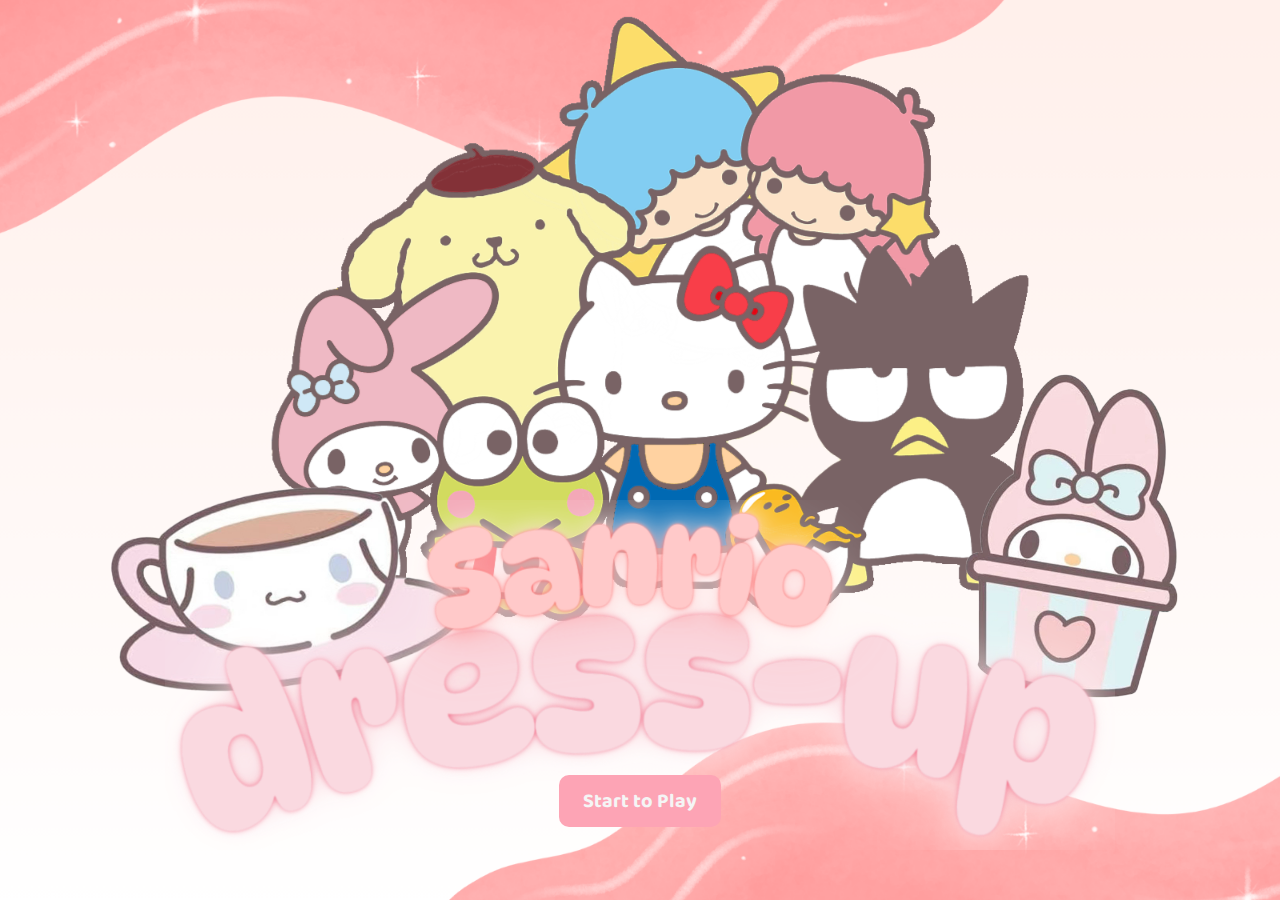
<file: index.html>
<!DOCTYPE html>
<html lang="en">

<head>
  <meta charset="UTF-8">
  <title>Start Game</title>
  <link rel="stylesheet" href="styles.css">
  <link href="https://fonts.googleapis.com/css2?family=Baloo+2&family=Fredoka&family=Quicksand&family=Cherry+Bomb+One&display=swap" rel="stylesheet">

</head>

<body class="page-start">
  <div id="floating-group">
    <img src="assets/floating/floating_left.png" class="floating-left" />
    <img src="assets/floating/floating_middle.png" class="floating-middle" />
    <img src="assets/floating/floating_right.png" class="floating-right" />
  </div>
  <img src="assets/title.png" alt="Sanrio Dress-Up" class="title-image" />
  <div class="start-button-wrapper">
    <button id="start-button">Start to Play</button>
  </div>
  

  <script src="script1.js"></script>
</body>

</html>
</file>
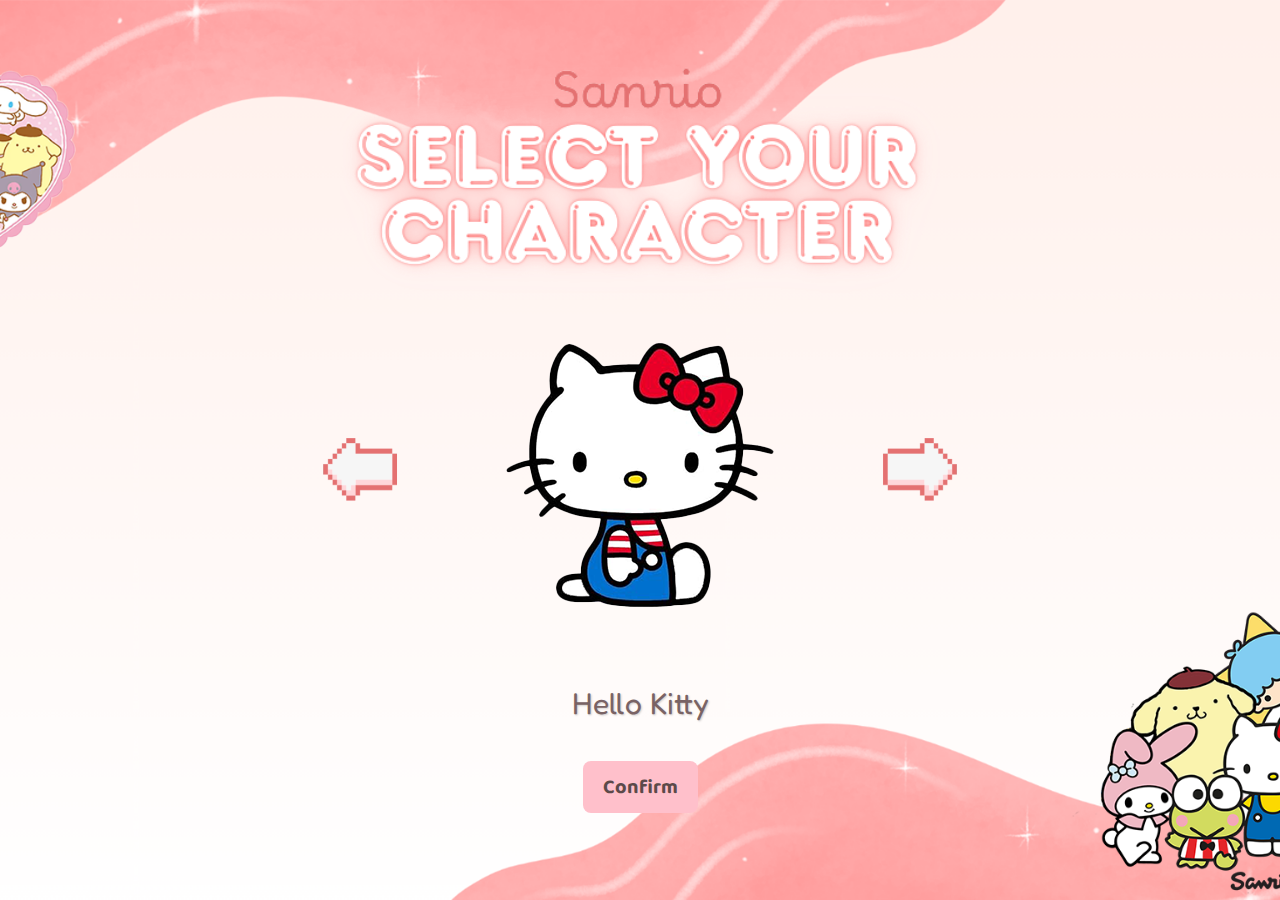
<file: character.html>
<!DOCTYPE html>
<html lang="en">
<head>
  <meta charset="UTF-8" />
  <title>Select Character</title>
  <link rel="stylesheet" href="styles.css" />
  <link href="https://fonts.googleapis.com/css2?family=Baloo+2&family=Fredoka&family=Quicksand&family=Cherry+Bomb+One&display=swap" rel="stylesheet">

</head>
<body class="page-select">

  <!-- ✅ 用图片替换文字标题 -->
  <div class="title-wrapper">
    <img src="assets/select_page_title.png" alt="Select Your Character" class="select_title-image" />
  </div>

  <div class="carousel">
    <!-- ✅ 左箭头图像按钮 -->
    <button id="prev-button" class="arrow-button">
      <img src="assets/left_arrow.png" alt="Previous" />
    </button>

    <!-- ✅ 角色预览图像（保持你原来设置的宽度） -->
    <img id="character-preview" src="" alt="Character Preview" />

    <!-- ✅ 右箭头图像按钮 -->
    <button id="next-button" class="arrow-button">
      <img src="assets/right_arrow.png" alt="Next" />
    </button>
  </div>

  <p id="character-name">Character Name</p>
  <button id="confirm-button">Confirm</button>

  <script src="script2.js"></script>
</body>
</html>
</file>
<file: styles.css>
body {
  font-family: 'Fredoka', 'Quicksand', sans-serif;
  font-size: x-large;
  color: #5c4a4a;
  text-align: center;
  margin: 0;
  padding: 0;
}

/* Set the background for all the pages */

body.page-start {
  background-image: url('assets/background/bg_start.png');
}

body.page-select {
  background-image: url('assets/background/character_page_bg.png');
}

body.page-dressup {
  background-image: url('assets/background/bg_start.png');
}


body.page-start,
body.page-select,
body.page-dressup {
  background-size: cover;
  background-repeat: no-repeat;
  background-position: center;
  background-attachment: fixed;
}

/* Styles for Homepage  */

/* Floating Feature */

#floating-group {
  display: flex;
  justify-content: center;
  margin-top: 60px;
  gap: 0px; 
}

.floating-left {
  width: 400px;
  height: 240px;
  margin-right: 50px; 
  margin-top:400px;
  position: relative; 
  z-index: 3;
}

.floating-middle {
  width: 800px;
  height:640px;
  margin-left: -280px;
  margin-right: 300px;
  margin-top:-70px;
  position: relative; 
  z-index: 2;
}

.floating-right {
  width: 250px;
  height: 344px;
  margin-left: -400px;
  margin-top:300px;
  position: relative; 
  z-index: 3;
}

.title-image {
  width: 950px;  
  height: 350px; 
  position: absolute;
  top: 75%;
  left: 50%;
  transform: translate(-50%, -50%); 
  z-index: 5;       
}

/* Mousing Sparking Feature */
.sparkle {
  position: absolute;
  width: 30px;
  pointer-events: none;
  animation: sparkle-fade 2s ease-out forwards;
  z-index: 1000;
}

@keyframes sparkle-fade {
  0% { opacity: 1; transform: scale(1); }
  100% { opacity: 0; transform: scale(1.5); }
}


/* Start Button */

.start-button-wrapper {
  position: absolute;
  bottom: 7%;
  left: 50%;
  transform: translateX(-50%);
  z-index: 10;
}

#start-button {
  padding: 10px 24px;
  font-size: 16px;
  background-color: #fda4b5;
  border: none;
  border-radius: 10px;
  cursor: pointer;
  display: inline-block;
  text-align: center;
  transform-origin: center center;
  font-family: 'Baloo 2', sans-serif;
  font-size: 20px;
  color: whitesmoke;
}

/* Click Animation for the Button */
#start-button.clicked {
  animation: bounce 0.4s ease;
}

@keyframes bounce {
  0%   { transform: scale(1); }
  30%  { transform: scale(1.2); }
  60%  { transform: scale(0.9); }
  100% { transform: scale(1); }
}

/* Other Buttons */
button {
  padding: 10px 20px;
  margin: 10px;
  background-color: #ffc0cb;
  border: none;
  border-radius: 8px;
  font-weight: bold;
  cursor: pointer;
  z-index: 10;
  font-family: 'Baloo 2', sans-serif;
  font-size: 20px;
  color: #5c4a4a;
}

button:hover {
  background-color: #ff99cc;
  transform: scale(1.05);
  box-shadow: 0 0 10px #ffc0cb;
} 

/* Character Page */

/* Title Image */
.title-wrapper {
  text-align: center;
  margin: 20px auto;
  
}

.select_title-image {
  width: 600px;  
  height:auto;
  margin-top:30px;
}


.carousel {
  margin-top: -70px;
  display: flex;
  align-items: center;
  justify-content: center;
}


.character-container {
  position: absolute;
  width: 100%;
  height: 100%;
}

.character-container img {
  position: absolute;
  width: 100%;
  height: 100%;
  object-fit: contain;
  pointer-events: none;
}

#character-preview {
  width: 500px;         
  height: auto;        
  margin: -30px;
  transition: transform 0.3s ease;
}



/* Left&Right Arrow Image */
.arrow-button {
  background: none;
  border: none;
  cursor: pointer;
  padding: 0;
  margin: 50px 20px;
}

.arrow-button img {
  width: 80px;
  height: 80px;
  transition: transform 0.2s ease;
}

.arrow-button img:hover {
  transform: scale(1.1);
}

.arrow-button:hover {
  background: none;
  border: none;
  cursor: pointer;
  padding: 0;
}

#character-name {
  font-size: 30px;
  margin-top: -10px;
  color: #796365;
  text-shadow: 1px 1px 2px #00000030;
}



/* Dressup Page */
.container {
  display: flex;
  height: 100vh;
}

/* Character Display on the left */
.character-section {
  flex: 1;
  display: flex;
  justify-content: center;
  align-items: center;
}

.mirror-frame {
  position: relative;
  width: 735px;
  height: 700px;
}

.mirror-bg {
  position: absolute;
  width: 100%;
  height: 100%;
  z-index: 0;
  left: 0;
}

.character-layer {
  position: relative;
  width: 100%;
  height: 100%;
  z-index: 1;
}

.character-layer img {
  position: absolute;
  object-fit: contain;
  pointer-events: auto;
  cursor: grab;
  z-index: 10;
}

.mirror-wrapper {
  display: flex;
  flex-direction: column;
  align-items: center;  
  gap: 16px;
  margin-top: 0px;
}



/* Accessory Selection on the right */
.accessory-section {
  flex: 1;
  display: flex;
  flex-direction: column;
  justify-content: flex-start;
  align-items: center;
  gap: 20px;
  padding: 40px 20px;
  overflow-y: auto;
}

.accessory-box {
  width: 100%;
  padding: 0px;
  border-radius: 10px;
  background-size: cover;
  background-position: center;
  background-color: rgba(241, 153, 166, 0.4);
  box-shadow: 0 2px 8px rgba(121, 99, 101, 0.7);
  text-align: center;
}

.accessory-box h3 {
  font-size: 23px;
  margin-bottom: 5px;
  color: #796365;
  text-shadow: 1px 1px 2px #00000030;
}

.accessory-box button {
  background: none;
  border: none;
  margin: 5px;
  cursor: pointer;
}

.accessory-box button img {
  width: 80px;
  height: auto;
  border-radius: 6px;
  transition: transform 0.2s;
}

.accessory-box button img:hover {
  transform: scale(1.1);
}

.item-row {
  display: flex;
  flex-wrap: wrap;
  justify-content: center;
}

/* Dressup Layer */
.character-base {
  width: 100%;
  height: 100%;
  left: 0;
  position: absolute;
  object-fit: contain;
}

#headwear-layer,
#neckwear-layer,
#decoration-layer {
  position: absolute;
  top: 0px;      
  left: 0px;
  z-index: 10;
  cursor: grab;
  pointer-events: auto;
}

#headwear-layer {
  width: 250px;
  position: absolute;
  top: 0px;
  left: 0px;
  cursor: grab;
  z-index: 10;
}

#neckwear-layer {
  width: 80px;
  position: absolute;
  top: 100px;
  left: 0px;
  cursor: grab;
  z-index: 10;
}

#decoration-layer {
  width: 160px;
  position: absolute;
  top: 150px;
  left: 0px;
  cursor: grab;
  z-index: 10;
}

/* Change character background */
.bg-switch-buttons {
  margin-top: 12px;
  display: flex;
  justify-content: center;
  gap: 2px;
  flex-wrap: wrap;
}

.bg-switch-buttons button {
  padding: 6px 16px;
  background-color: #f7a7bb;
  color: white;
  border: none;
  border-radius: 8px;
  font-weight: bold;
  cursor: pointer;
  transition: background-color 0.2s ease;
}

.bg-switch-buttons button:hover {
  background-color: #f985a3;
}
</file>
